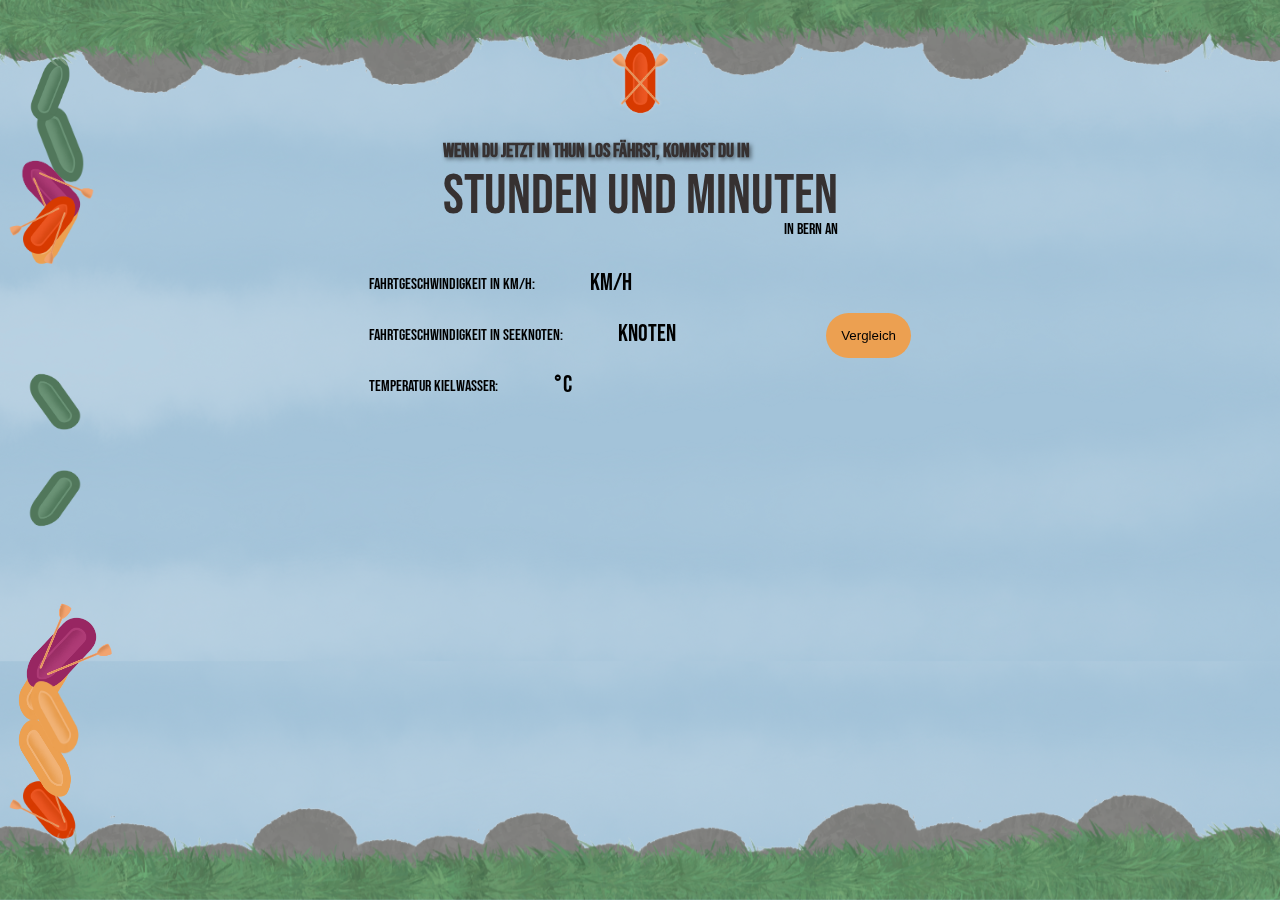
<file: index.html>
<!DOCTYPE html>
<html>

<head>
    <meta charset="utf-8">
    <meta name="viewport" content="width=device-width, initial-scale=1">
    <title>Home</title>
    <link rel="stylesheet" type="text/css" href="css/style.css">
    <link rel="preconnect" href="https://fonts.googleapis.com">
    <link rel="preconnect" href="https://fonts.gstatic.com" crossorigin>
    <link href="https://fonts.googleapis.com/css2?family=Bebas+Neue&display=swap" rel="stylesheet">
</head>

<body>
    <img src="assets/top.png" class="full-width top-image">

    <center>
        <img src="assets/logo.png" class="logo">
    </center>

    <div class="leaf">
        <div>
            <img src="assets/boot1.png" class="boot-img"></img>
        </div>
        <div>
            <img src="assets/boot3.png" class="boot-img"></img>
        </div>
        <div>
            <img src="assets/Boot5.png" class="boot-img-large"></img>
        </div>
        <div>
            <img src="assets/Boot6.png" class="boot-img"></img>
        </div>
        <div>
            <img src="assets/boot7.png" class="boot-img"></img>
        </div>
        <div>
            <img src="assets/boot8.png" class="boot-img"></img>
        </div>
    </div>

    <div class="leaf leaf1">
        <div>
            <img src="assets/boot8.png" class="boot-img-large"></img>
        </div>
        <div>
            <img src="assets/boot7.png" class="boot-img"></img>
        </div>
        <div>
            <img src="assets/boot3.png" class="boot-img"></img>
        </div>
        <div>
            <img src="assets/Boot6.png" class="boot-img"></img>
        </div>
        <div>
            <img src="assets/Boot5.png" class="boot-img"></img>
        </div>
        <div>
            <img src="assets/boot1.png" class="boot-img"></img>
        </div>
    </div>

    <div class="content">
        <div class="text-container">
            <div class="time-container">
                <p class="info-text">Wenn du jetzt in Thun los fährst, kommst du in</p>
                <h1 class="time-text"><span id="timeHour"></span> Stunden und <span id="timeMinute"></span> Minuten</h1>
                <small class="destination">in Bern an</small>
            </div>
            <div id="stats-wrapper">
                <div class="stats-container">
                    <div class="stat">
                        <p class="stat-label">Fahrtgeschwindigkeit in km/h: </p>
                        <p class="stat-value" id="speedValueKm"></p>
                        <p class="stat-value"> km/h</p>
                    </div>
                    <div class="stat">
                        <p class="stat-label">Fahrtgeschwindigkeit in Seeknoten: </p>
                        <p class="stat-value" id="speedValueKnots"></p>
                        <p class="stat-value"> Knoten</p>

                    </div>
                    <div class="stat">
                        <p class="stat-label">Temperatur Kielwasser: </p>
                        <p class="stat-value" id="temperatureValue"></p>
                        <p class="stat-value"> °C</p>
                    </div>
                </div>
                <a href="result.html">
                    <button class="compare-button">Vergleich</button>
                </a>
            </div>
        </div>
    </div>



    <img src="assets/bottom.png" class="full-width footer-image">
    <script src="script.js"></script>
</body>

</html>
</file>
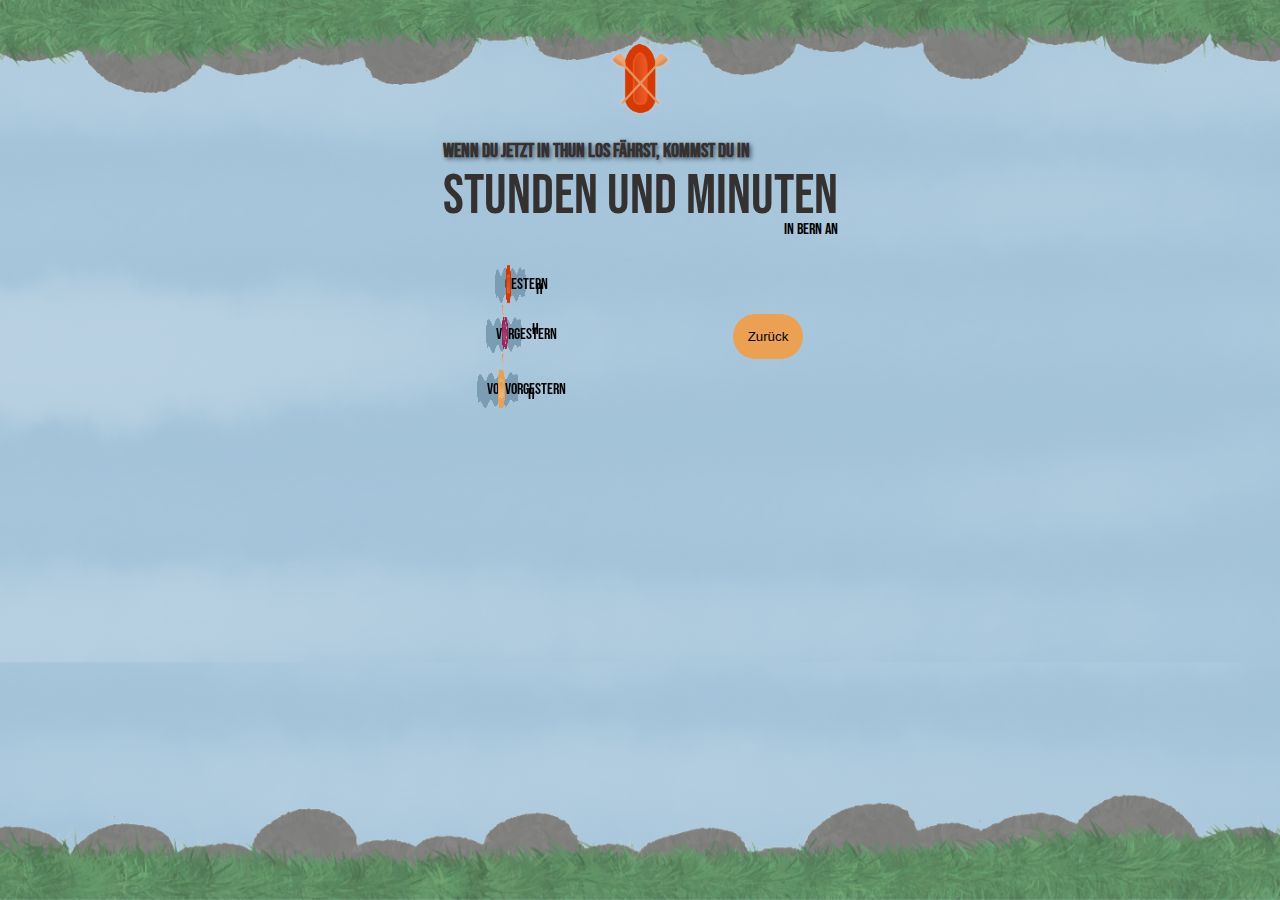
<file: result.html>
<!DOCTYPE html>
<html>

<head>
    <meta charset="utf-8">
    <meta name="viewport" content="width=device-width, initial-scale=1">
    <title>Home</title>
    <link rel="stylesheet" type="text/css" href="css/style.css">
    <link rel="preconnect" href="https://fonts.googleapis.com">
    <link rel="preconnect" href="https://fonts.gstatic.com" crossorigin>
    <link href="https://fonts.googleapis.com/css2?family=Bebas+Neue&display=swap" rel="stylesheet">
    <link href="https://unpkg.com/aos@2.3.1/dist/aos.css" rel="stylesheet">
</head>

<body>
    <img src="assets/top.png" class="full-width top-image">
    <center>
        <img src="assets/logo.png" class="logo">
    </center>

    <div class="w-100">
        <div class="text-container">
            <div class="time-container">
                <p class="info-text">Wenn du jetzt in Thun los fährst, kommst du in</p>
                <h1 class="time-text"><span id="timeHour"></span> Stunden und <span id="timeMinute"></span> Minuten</h1>
                <small class="destination">in Bern an</small>
            </div>
            <div class="aos-wrapper">
                <div id="aos-items">
                    <div class="stat aos-item" data-aos="zoom-out-right" data-aos-duration="2000">
                        <div class="wave-background" id="wave-background1">
                            <p>Gestern</p>
                        </div>
                        <div class="bt-background bt1">
                            <p class="bt-text">
                            <p id="bt1Hours"></p>
                            <p class="btFix">h</p>
                            <p id="bt1Minutes"></p>
                            </p>
                        </div>
                    </div>
                    <div class="stat aos-item" data-aos="zoom-out-right" data-aos-duration="2500">
                        <div class="wave-background" id="wave-background2">
                            <p>Vorgestern</p>
                        </div>
                        <div class="bt-background bt2">
                            <p class="bt-text">
                            <p id="bt2Hours"></p>
                            <p class="btFix">h</p>
                            <p id="bt2Minutes"></p>
                            </p>
                        </div>

                    </div>
                    <div class="stat aos-item" data-aos="zoom-out-right" data-aos-duration="3000">
                        <div class="wave-background" id="wave-background3">
                            <p>Vorvorgestern</p>
                        </div>
                        <div class="bt-background bt3">
                            <p class="bt-text">
                            <p id="bt3Hours"></p>
                            <p class="btFix">h</p>
                            <p id="bt3Minutes"></p>
                            </p>
                        </div>
                    </div>
                </div>
                <a href="index.html">
                    <button class="compare-button">Zurück</button>
                </a>
            </div>
        </div>
    </div>

    <img src="assets/bottom.png" class="full-width footer-image">
    <script src="https://unpkg.com/aos@2.3.1/dist/aos.js"></script>
    <script>
        AOS.init();
    </script>
    <script src="scriptResults.js"></script>
</body>

</html>
</file>
<file: css/style.css>
body {
  margin: 0;
  padding: 0;
  background: url("../assets/bg.png");
  background-size: cover;
  background-position: center;
  background-repeat: repeat;
  overflow: hidden;
  font-family: "Bebas Neue", sans-serif;
  font-weight: 400;
  font-style: normal;
}

.full-width {
  width: 100%;
  display: block;
  margin: 0;
  padding: 0;
}

.top-image {
  margin-top: -10px;
}

.logo {
  width: 60px;
  margin-top: -100px;
}

.footer-image {
  position: fixed;
  bottom: 0;
  left: 0;
  width: 100%;
}

.leaf {
  position: absolute;
  width: 100%;
  height: 100%;
  top: 0;
  left: 0;
  z-index: -1;
}

.leaf div {
  position: absolute;
  display: block;
}

.leaf div:nth-child(1) {
  top: 20%;
  animation: fall 15s linear infinite;
  animation-delay: -2s;
}

.leaf div:nth-child(2) {
  top: 70%;
  animation: fall 15s linear infinite;
  animation-delay: -4s;
}

.leaf div:nth-child(3) {
  top: 10%;
  animation: fall 20s linear infinite;
  animation-delay: -7s;
}

.leaf div:nth-child(4) {
  top: 50%;
  animation: fall 18s linear infinite;
  animation-delay: -5s;
}

.leaf div:nth-child(5) {
  top: 85%;
  animation: fall 14s linear infinite;
  animation-delay: -5s;
}

.leaf div:nth-child(6) {
  top: 15%;
  animation: fall 16s linear infinite;
  animation-delay: -10s;
}

.leaf div:nth-child(7) {
  top: 90%;
  animation: fall 15s linear infinite;
  animation-delay: -4s;
}

@keyframes fall {
  0% {
    opacity: 1;
    left: -10%;
    transform: translateY(20px) rotate(0deg);
  }

  20% {
    opacity: 0.8;
    transform: translateY(-20px) rotate(45deg);
  }

  40% {
    transform: translateY(-20px) rotate(90deg);
  }

  60% {
    transform: translateY(-20px) rotate(135deg);
  }

  80% {
    transform: translateY(-20px) rotate(180deg);
  }

  100% {
    left: 110%;
    transform: translateY(-20px) rotate(225deg);
  }
}

.leaf1 {
  transform: rotateX(180deg);
}

h2 {
  position: absolute;
  top: 40%;
  width: 100%;
  font-family: 'Courgette', cursive;
  font-size: 4em;
  text-align: center;
  transform: translateY(-50%);
  color: #fff;
}

.boot-img {
  height: 100px;
  width: 100px;
}

.boot-img-large {
  height: 120px;
  width: 120px;
}

.content {
  width: 100%;
}

.text-container {
  display: flex;
  flex-direction: column;
  align-items: center;
  padding-inline: 15%;
}

.info-text {
  color: #363131;
  text-shadow: 2px 2px 4px rgba(0, 0, 0, 0.5);
  font-size: 20px;
  font-weight: 600;
  align-self: flex-start;
}

.time-container {
  display: flex;
  flex-direction: column;
  margin-bottom: 20px;
  ;
}

.time-text {
  color: #363131;
  font-size: 56px;
  margin-top: -20px;
  margin-bottom: -10px;
  font-weight: 300;
  align-self: center;
}

.destination {
  font-size: 16px;
  align-self: flex-end;
}

#stats-wrapper {
  display: flex;
  flex-direction: row;
  align-items: center;
}

.stats-container {
  display: flex;
  flex-direction: column;
}

.stat {
  display: flex;
}

.stat-value {
  font-size: 24px;
  line-height: 2;
  /* Set line height to 1 to prevent pushing downwards */
  margin: 0;
  /* Reset margin to prevent any additional spacing */
  padding: 0;
  /* Reset padding to prevent any additional spacing */
}

#speedValueKm,
#speedValueKnots,
#temperatureValue {
  margin-left: 2em;
  margin-right: 0.3em;
}

.aos-wrapper {
  display: flex;
  flex-direction: row;
  align-items: center;
}

#aos-items {
  display: flex;
  flex-direction: column;
  align-items: center;
}

.aos-item {
  display: flex;
  /* padding-left: 150px; */
}

.wave-background {
  background: url('../assets/1stwave.png');
  background-size: 100% 100%;
  background-repeat: no-repeat;
  height: 50px;
  width: 30%;
  padding-left: 10px;
}

.bt-background {
  text-align: center;
}

.btFix {
  line-height: 1.3;
}

.bt1 {
  background: url('../assets/bt1.png');
  display: flex;
  background-size: 100% 100%;
  background-repeat: no-repeat;
  height: 40px;
  width: 7%;
  margin-left: -20px;
  margin-top: 5px;
}

.bt2 {
  background: url('../assets/bt2.png');
  display: flex;
  background-size: 100% 100%;
  background-repeat: no-repeat;
  height: 60px;
  width: 7%;
  margin-left: -20px;
  margin-top: -5px;
}

.bt3 {
  background: url('../assets/bt3.png');
  display: flex;
  background-size: 100% 100%;
  background-repeat: no-repeat;
  height: 40px;
  width: 7%;
  margin-left: -20px;
  margin-top: 5px;
}

.bt-text {
  margin-left: 30px;
  line-height: 2;
}

#bt-fix {
  margin-top: 100px;
}

.compare-button {
  background: #ECA051;
  border: none;
  padding: 15px;
  border-radius: 40px;
  margin-left: 150px;
}


@media screen and (max-width: 683px) {
  #stats-wrapper {
    flex-direction: column;
  }

  .aos-wrapper {
    flex-direction: column;
  }

  .compare-button {
    background: #ECA051;
    border: none;
    padding: 15px;
    border-radius: 40px;
    margin-left: 0px;
    align-self: center;
  }
}
</file>
